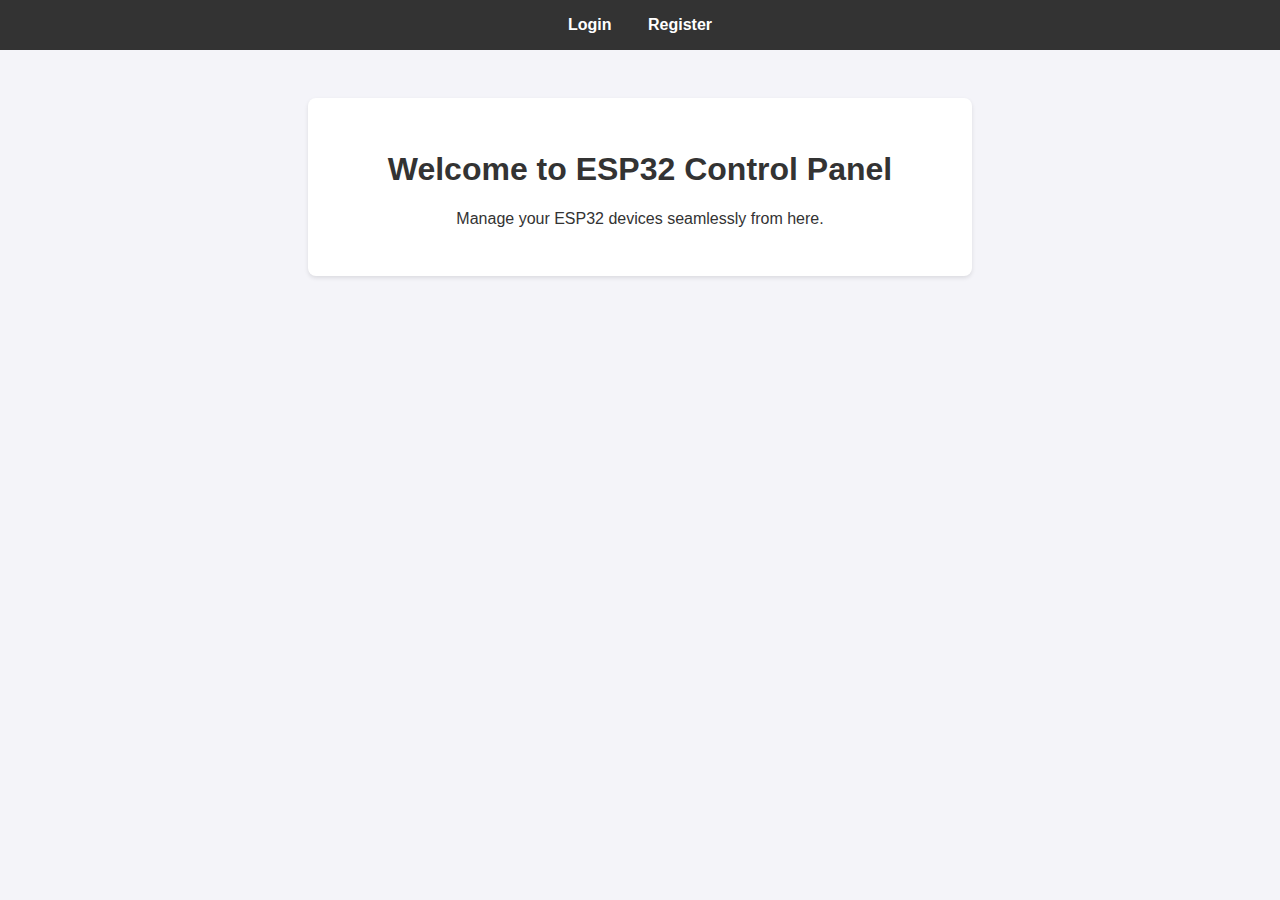
<file: index.html>
<!DOCTYPE html>
<html lang="en">
<head>
    <meta charset="UTF-8">
    <meta name="viewport" content="width=device-width, initial-scale=1.0">
    <title>Home</title>
    <link rel="stylesheet" href="style.css">
</head>
<body>
    <nav>
        <a href="login.html">Login</a>
        <a href="register.html">Register</a>
    </nav>
    <div class="container">
        <h1>Welcome to ESP32 Control Panel</h1>
        <p>Manage your ESP32 devices seamlessly from here.</p>
    </div>
</body>
</html>
</file>
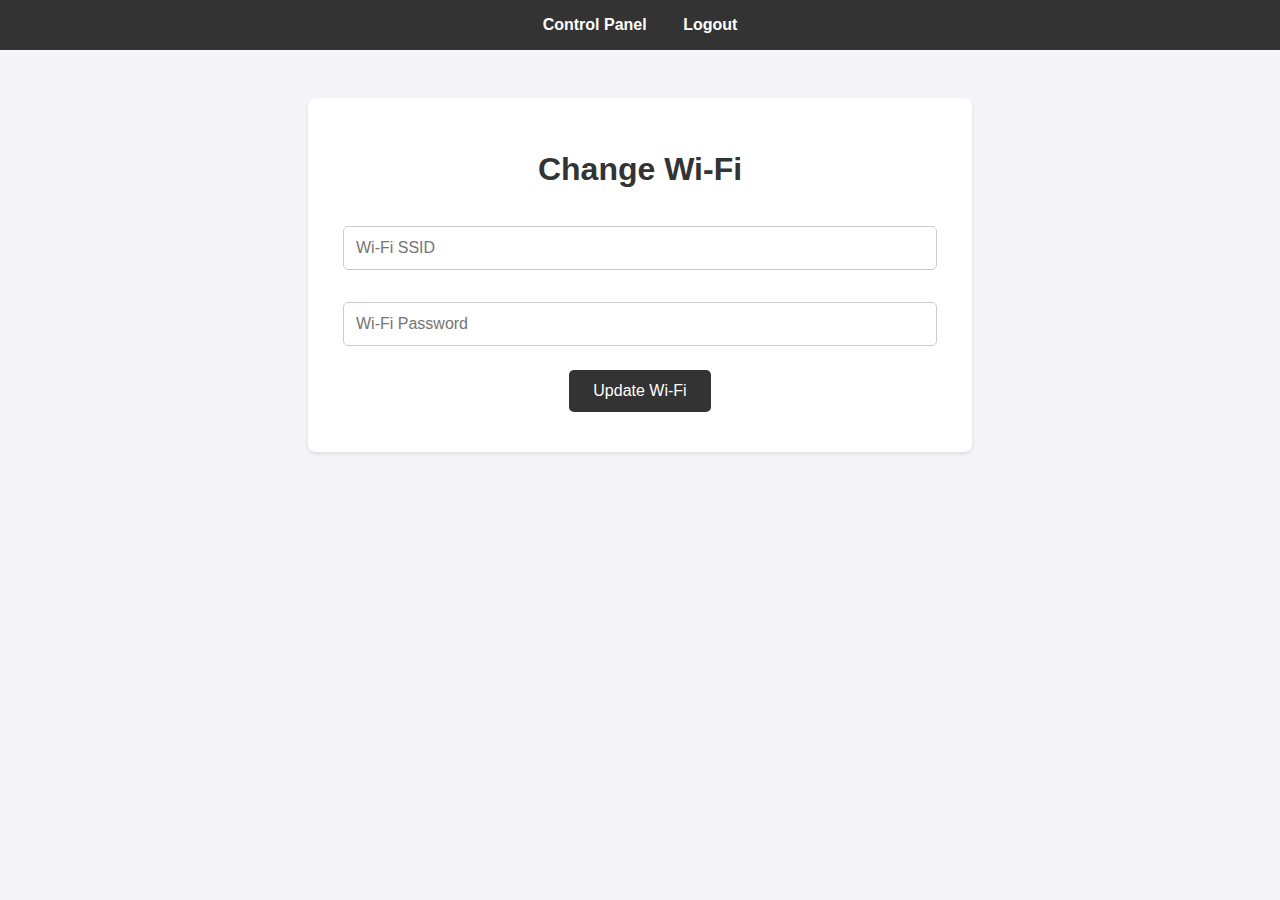
<file: change_wifi.html>
<!DOCTYPE html>
<html lang="en">
<head>
    <meta charset="UTF-8">
    <meta name="viewport" content="width=device-width, initial-scale=1.0">
    <title>Change Wi-Fi</title>
    <link rel="stylesheet" href="style.css">
    <script>
        async function changeWiFi() {
    const ssid = document.getElementById('ssid').value;
    const password = document.getElementById('password').value;

    const token = localStorage.getItem('token');
    if (!token) {
        alert('Please log in first.');
        return;
    }

    try {
        const response = await fetch('https://espreall.onrender.com/change_wifi', {
            method: 'POST',
            headers: {
                'Content-Type': 'application/json',
                Authorization: `Bearer ${token}`,
            },
            body: JSON.stringify({ ssid, password }),
        });

        const data = await response.json();
        if (response.ok) {
            alert(data.message);
        } else {
            alert(data.error || 'Failed to change Wi-Fi.');
        }
    } catch (error) {
        alert('Error: ' + error.message);
    }
}

    </script>
</head>
<body>
    <nav>
        <a href="control.html">Control Panel</a>
        <a href="index.html">Logout</a>
    </nav>
    <div class="container">
        <h1>Change Wi-Fi</h1>
        <form onsubmit="event.preventDefault(); changeWiFi();">
            <input type="text" id="ssid" placeholder="Wi-Fi SSID" required>
            <input type="password" id="password" placeholder="Wi-Fi Password" required>
            <button type="submit">Update Wi-Fi</button>
        </form>
    </div>
</body>
</html>
</file>
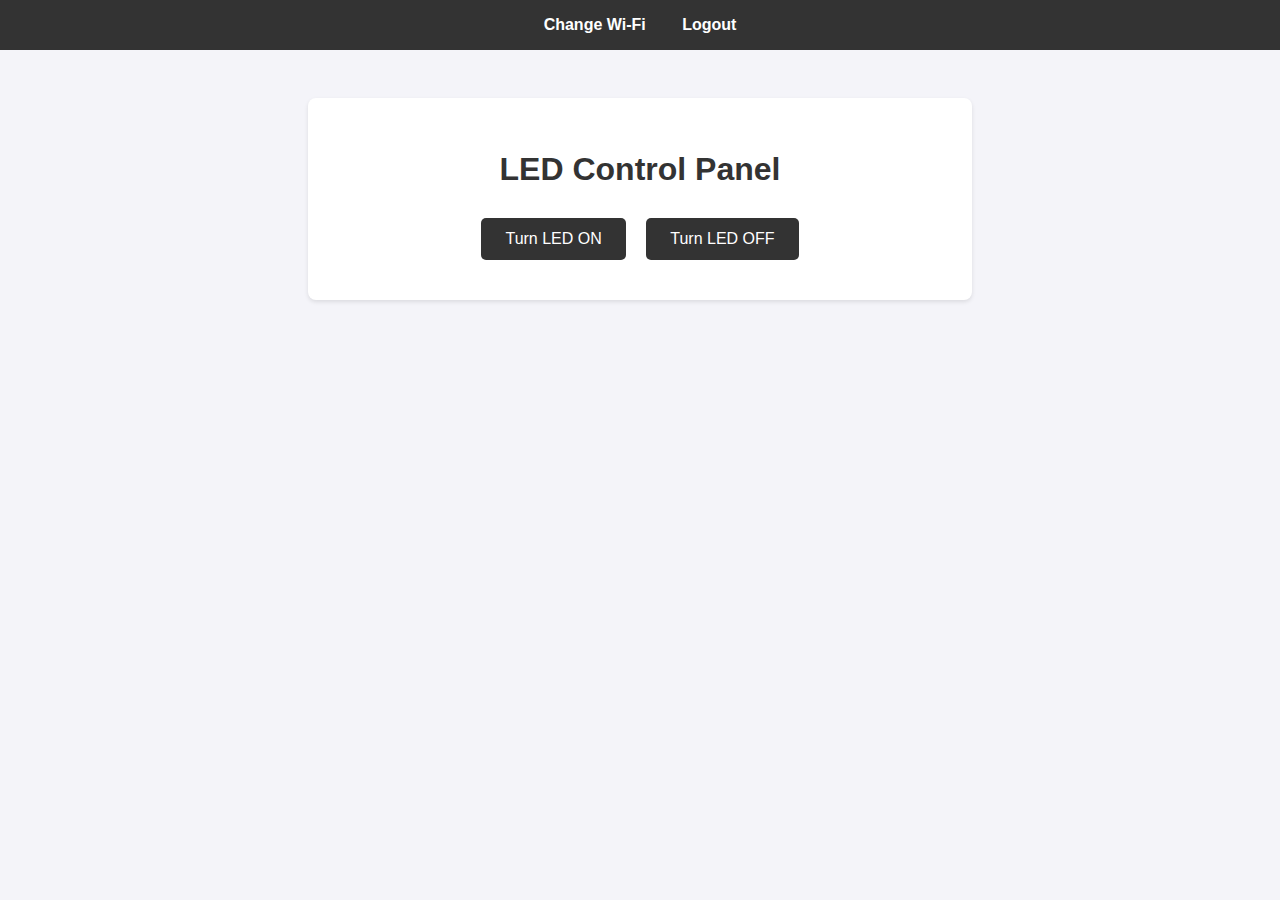
<file: control.html>
<!DOCTYPE html>
<html lang="en">
<head>
    <meta charset="UTF-8">
    <meta name="viewport" content="width=device-width, initial-scale=1.0">
    <title>Control Panel</title>
    <link rel="stylesheet" href="style.css">
    <script>
        async function toggleLED(state) {
            const token = localStorage.getItem('token');
            if (!token) {
                alert('Please log in first');
                return;
            }

            const response = await fetch('https://espreall.onrender.com/led', {
                method: 'POST',
                headers: { 'Content-Type': 'application/json' },
                body: JSON.stringify({ state }),
            });
            const data = await response.json();
            alert(data.message || data.error);
        }
    </script>
</head>
<body>
    <nav>
        <a href="change_wifi.html">Change Wi-Fi</a>
        <a href="index.html">Logout</a>
    </nav>
    <div class="container">
        <h1>LED Control Panel</h1>
        <button onclick="toggleLED('ON')">Turn LED ON</button>
        <button onclick="toggleLED('OFF')">Turn LED OFF</button>
    </div>
</body>
</html>
</file>
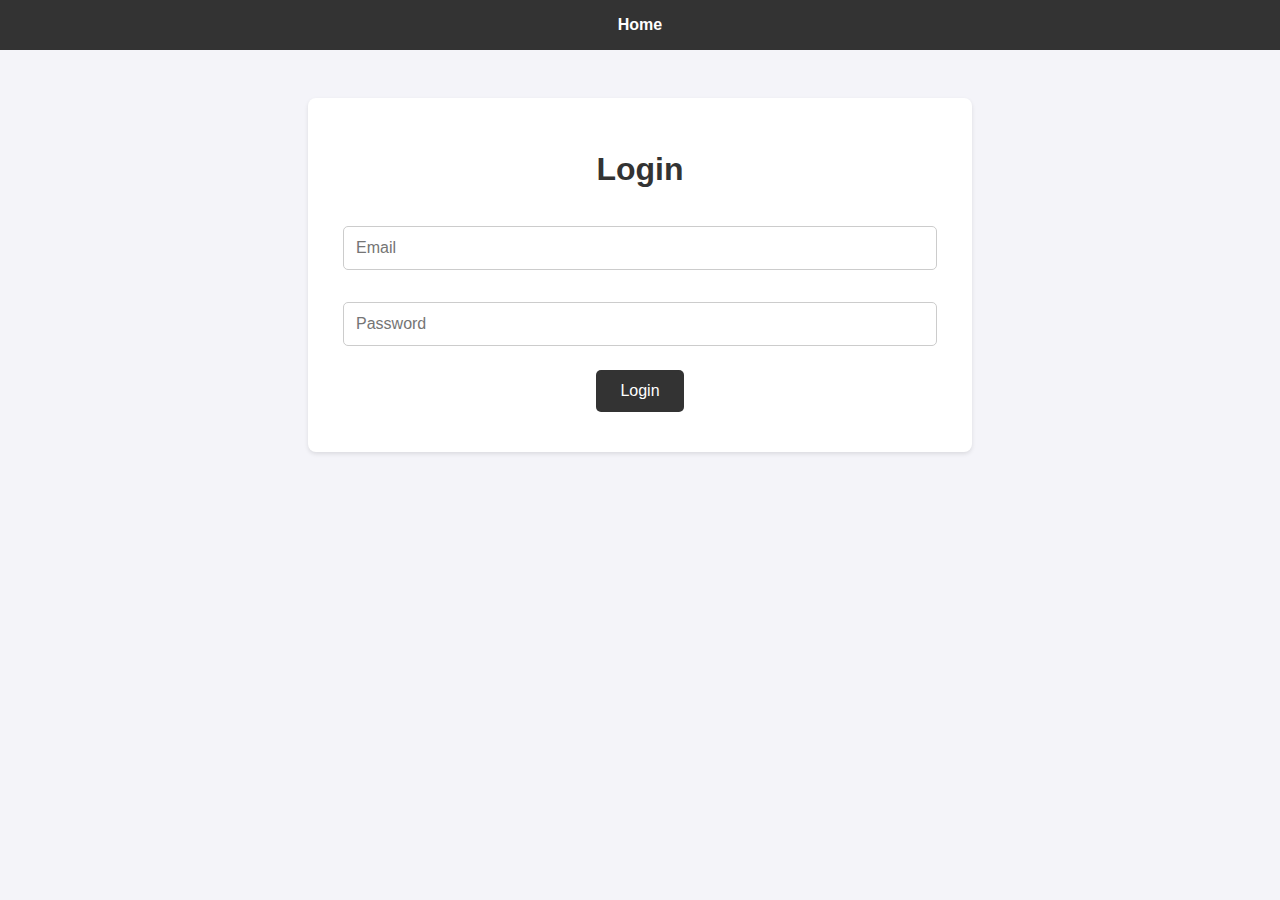
<file: login.html>
<!DOCTYPE html>
<html lang="en">
<head>
    <meta charset="UTF-8">
    <meta name="viewport" content="width=device-width, initial-scale=1.0">
    <title>Login</title>
    <link rel="stylesheet" href="style.css">
    <script>
        async function login() {
            const email = document.getElementById('email').value;
            const password = document.getElementById('password').value;

            const response = await fetch('https://espreall.onrender.com/login', {
                method: 'POST',
                headers: { 'Content-Type': 'application/json' },
                body: JSON.stringify({ email, password }),
            });
            const data = await response.json();
            if (data.token) {
                localStorage.setItem('token', data.token);
                alert('Login successful!');
                window.location.href = "control.html";
            } else {
                alert(data.error);
            }
        }
    </script>
</head>
<body>
    <nav>
        <a href="index.html">Home</a>
    </nav>
    <div class="container">
        <h1>Login</h1>
        <form onsubmit="event.preventDefault(); login();">
            <input type="email" id="email" placeholder="Email" required>
            <input type="password" id="password" placeholder="Password" required>
            <button type="submit">Login</button>
        </form>
    </div>
</body>
</html>
</file>
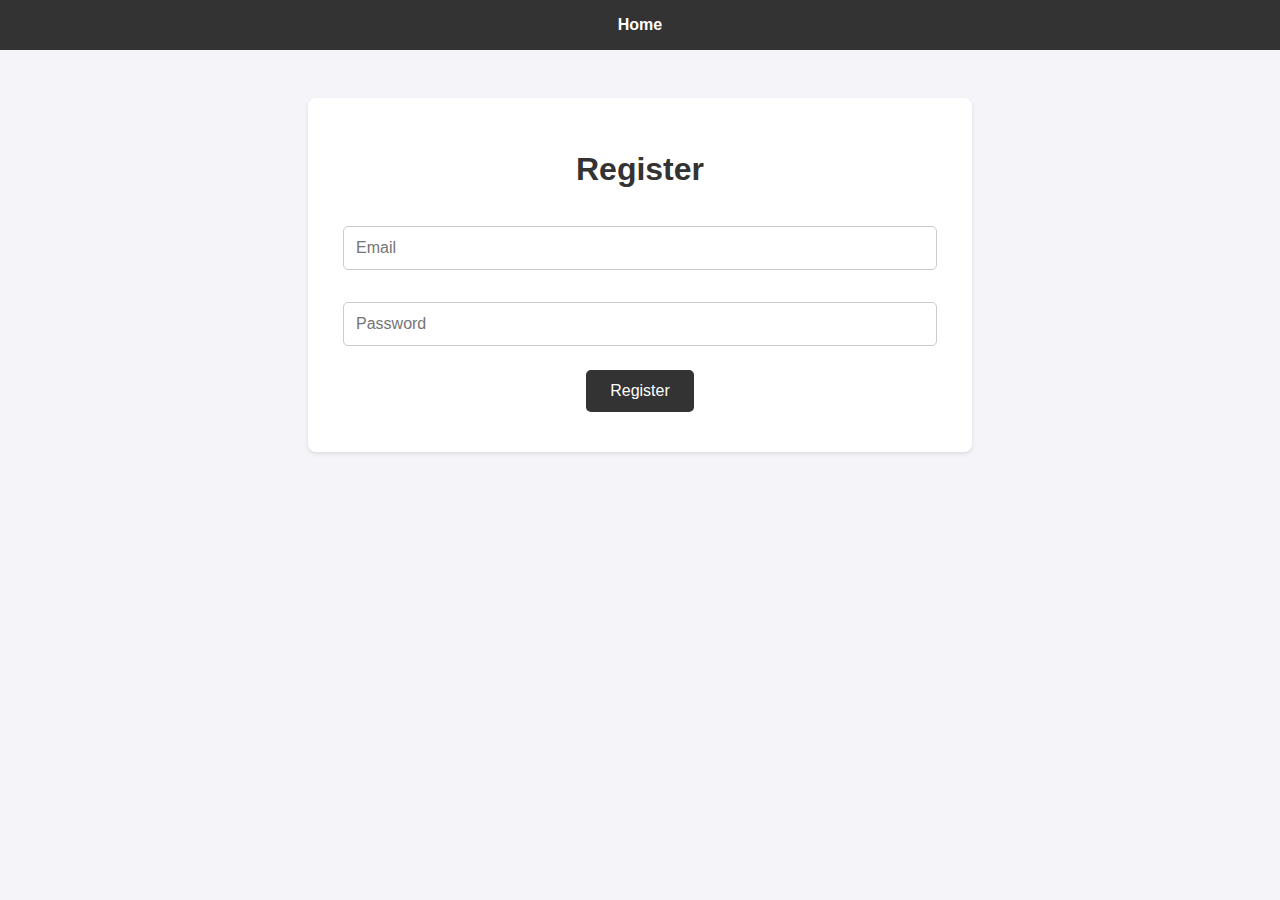
<file: register.html>
<!DOCTYPE html>
<html lang="en">
<head>
    <meta charset="UTF-8">
    <meta name="viewport" content="width=device-width, initial-scale=1.0">
    <title>Register</title>
    <link rel="stylesheet" href="style.css">
    <script>
        async function register() {
            const email = document.getElementById('email').value;
            const password = document.getElementById('password').value;

            const response = await fetch('https://espreall.onrender.com/register', {
                method: 'POST',
                headers: { 'Content-Type': 'application/json' },
                body: JSON.stringify({ email, password }),
            });
            const data = await response.json();
            alert(data.message || data.error);
        }
    </script>
</head>
<body>
    <nav>
        <a href="index.html">Home</a>
    </nav>
    <div class="container">
        <h1>Register</h1>
        <form onsubmit="event.preventDefault(); register();">
            <input type="email" id="email" placeholder="Email" required>
            <input type="password" id="password" placeholder="Password" required>
            <button type="submit">Register</button>
        </form>
    </div>
</body>
</html>
</file>
<file: style.css>
/* General Reset */
body {
    font-family: Arial, sans-serif;
    margin: 0;
    padding: 0;
    background-color: #f4f4f9;
    color: #333;
}

/* Navigation Bar */
nav {
    background-color: #333;
    color: #fff;
    padding: 1rem;
    text-align: center;
}

nav a {
    color: #fff;
    margin: 0 1rem;
    text-decoration: none;
    font-weight: bold;
}

nav a:hover {
    color: #ff9900;
}

/* Container */
.container {
    max-width: 600px;
    margin: 3rem auto;
    padding: 2rem;
    background: #fff;
    border-radius: 8px;
    box-shadow: 0 2px 4px rgba(0, 0, 0, 0.1);
    text-align: center;
}

/* Buttons */
button {
    background-color: #333;
    color: #fff;
    border: none;
    padding: 0.75rem 1.5rem;
    margin: 0.5rem;
    border-radius: 5px;
    font-size: 1rem;
    cursor: pointer;
}

button:hover {
    background-color: #ff9900;
    color: #fff;
}

/* Form Inputs */
input[type="email"],
input[type="password"],
input[type="text"] {
    width: calc(100% - 2rem);
    padding: 0.75rem;
    margin: 1rem 0;
    border: 1px solid #ccc;
    border-radius: 5px;
    font-size: 1rem;
}

h1 {
    color: #333;
}
</file>
